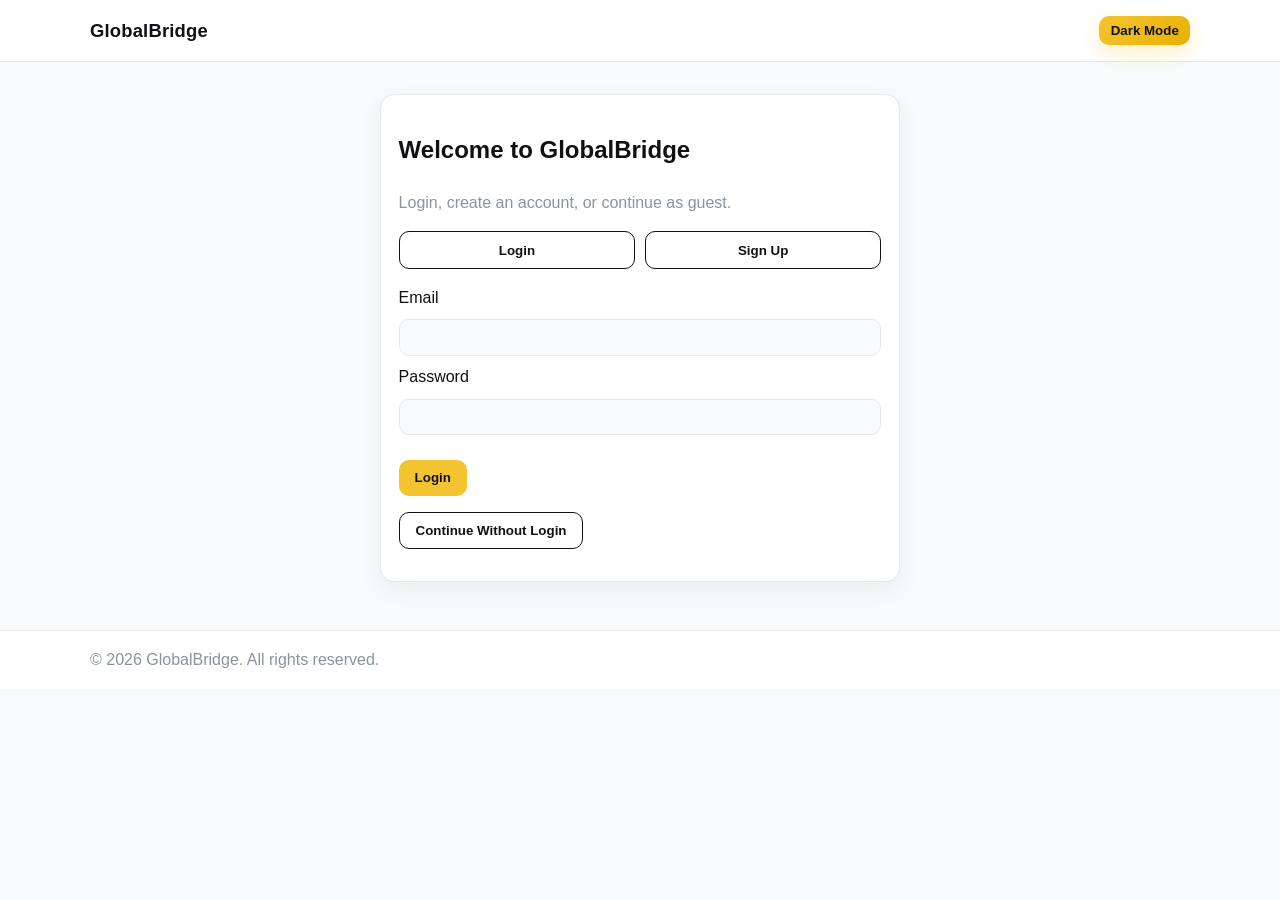
<file: index.html>
<!DOCTYPE html>
<html lang="en" data-theme="light">
  <head>
    <meta charset="UTF-8" />
    <meta name="viewport" content="width=device-width, initial-scale=1.0" />
    <title>GlobalBridge | Live Exchange & LLC Services</title>
    <link rel="stylesheet" href="styles.css" />
  </head>
  <body>
    <header class="site-header">
      <nav class="navbar container">
        <a class="brand" href="index.html">GlobalBridge</a>
        <button class="nav-toggle" id="navToggle" aria-label="Toggle navigation">Menu</button>
        <ul class="nav-links" id="navLinks">
          <li><a class="active" href="index.html">Home</a></li>
          <li><a href="services.html">LLC Services</a></li>
          <li><a href="rates.html">Currency Rates</a></li>
          <li><a href="about.html">About</a></li>
          <li><a href="contact.html">Contact</a></li>
          <li><a href="auth.html">Login / Sign Up</a></li>
        </ul>
        <button class="theme-toggle" id="themeToggle" aria-label="Toggle dark and light mode">
          <span id="themeText">Dark Mode</span>
        </button>
      </nav>
    </header>

    <main>
      <section class="hero container">
        <div>
          <h1>Live Currency Intelligence + LLC Business Setup</h1>
          <p>
            Track real-time currency exchange rates and launch your LLC through one integrated platform
            designed for global founders, freelancers, and remote teams.
          </p>
          <div class="hero-actions">
            <a class="btn btn-primary" href="rates.html">View Live Rates</a>
            <a class="btn btn-secondary" href="services.html">Explore LLC Services</a>
          </div>
        </div>
      </section>

      <section class="features container">
        <article class="card">
          <h2>Real-Time Rates</h2>
          <p>
            Select your base currency and compare rates for your preferred currencies instantly using
            up-to-date exchange APIs.
          </p>
        </article>
        <article class="card">
          <h2>LLC Formation Support</h2>
          <p>
            Choose the right package for registration, EIN support, documentation, and compliance guidance.
          </p>
        </article>
        <article class="card">
          <h2>Simple Navigation</h2>
          <p>
            Move quickly between exchange tools, service plans, and support pages with a clean, responsive
            navigation system.
          </p>
        </article>
      </section>
    </main>

    <footer class="site-footer">
      <div class="container">
        <p>&copy; 2026 GlobalBridge. All rights reserved.</p>
      </div>
    </footer>

    <script src="script.js"></script>
  </body>
</html>
</file>
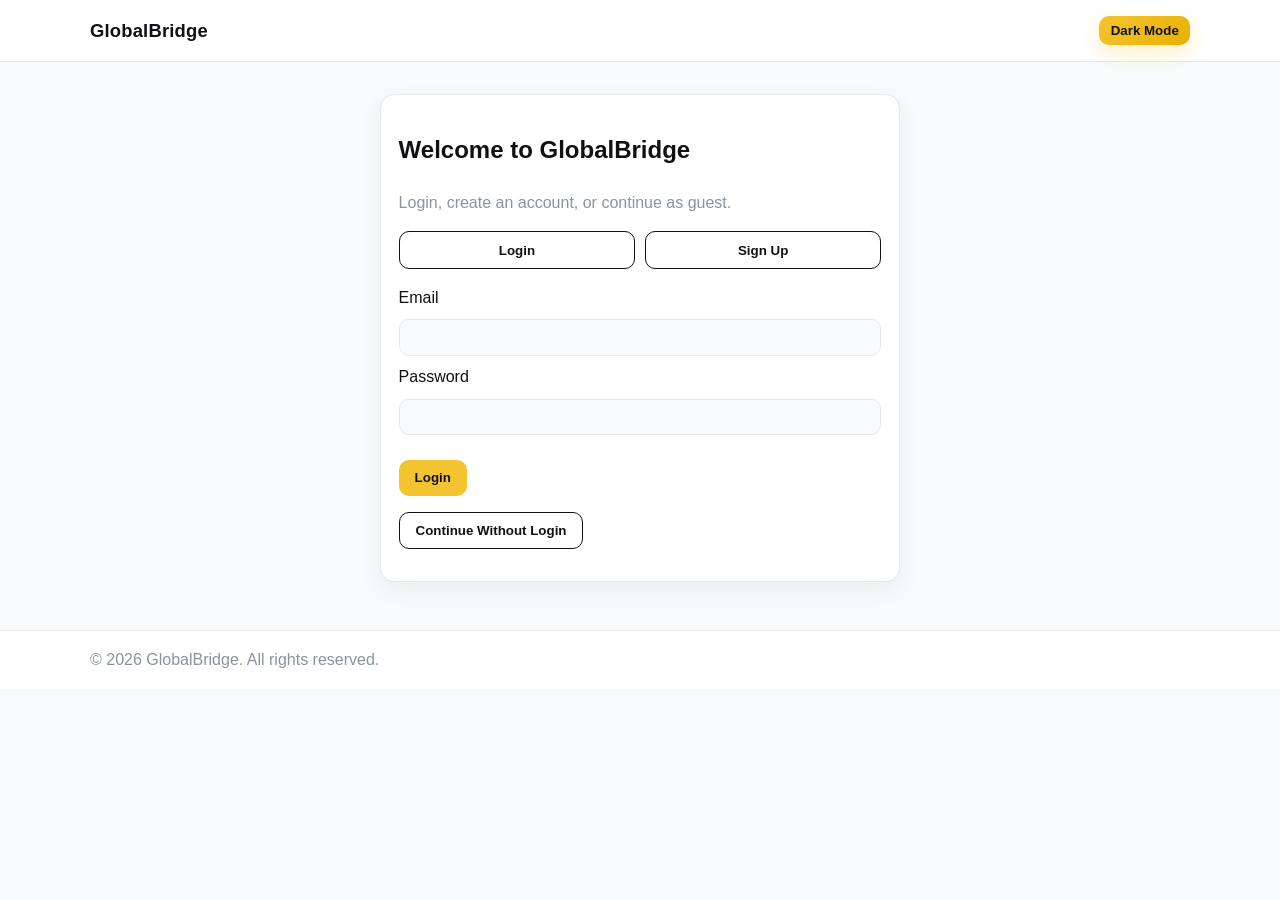
<file: about.html>
<!DOCTYPE html>
<html lang="en" data-theme="light">
  <head>
    <meta charset="UTF-8" />
    <meta name="viewport" content="width=device-width, initial-scale=1.0" />
    <title>About | GlobalBridge</title>
    <link rel="stylesheet" href="styles.css" />
  </head>
  <body>
    <header class="site-header">
      <nav class="navbar container">
        <a class="brand" href="index.html">GlobalBridge</a>
        <button class="nav-toggle" id="navToggle" aria-label="Toggle navigation">Menu</button>
        <ul class="nav-links" id="navLinks">
          <li><a href="index.html">Home</a></li>
          <li><a href="services.html">LLC Services</a></li>
          <li><a href="rates.html">Currency Rates</a></li>
          <li><a class="active" href="about.html">About</a></li>
          <li><a href="contact.html">Contact</a></li>
          <li><a href="auth.html">Login / Sign Up</a></li>
        </ul>
        <button class="theme-toggle" id="themeToggle" aria-label="Toggle dark and light mode">
          <span id="themeText">Dark Mode</span>
        </button>
      </nav>
    </header>

    <main class="container section">
      <h1>About GlobalBridge</h1>
      <p class="section-intro">
        We help people operate globally by combining financial visibility and business formation services in
        one practical platform.
      </p>
      <section class="card">
        <h2>Our Mission</h2>
        <p>
          Make international business easier by giving entrepreneurs access to live exchange data and trusted
          LLC setup support.
        </p>
      </section>
    </main>

    <footer class="site-footer">
      <div class="container">
        <p>&copy; 2026 GlobalBridge. All rights reserved.</p>
      </div>
    </footer>

    <script src="script.js"></script>
  </body>
</html>
</file>
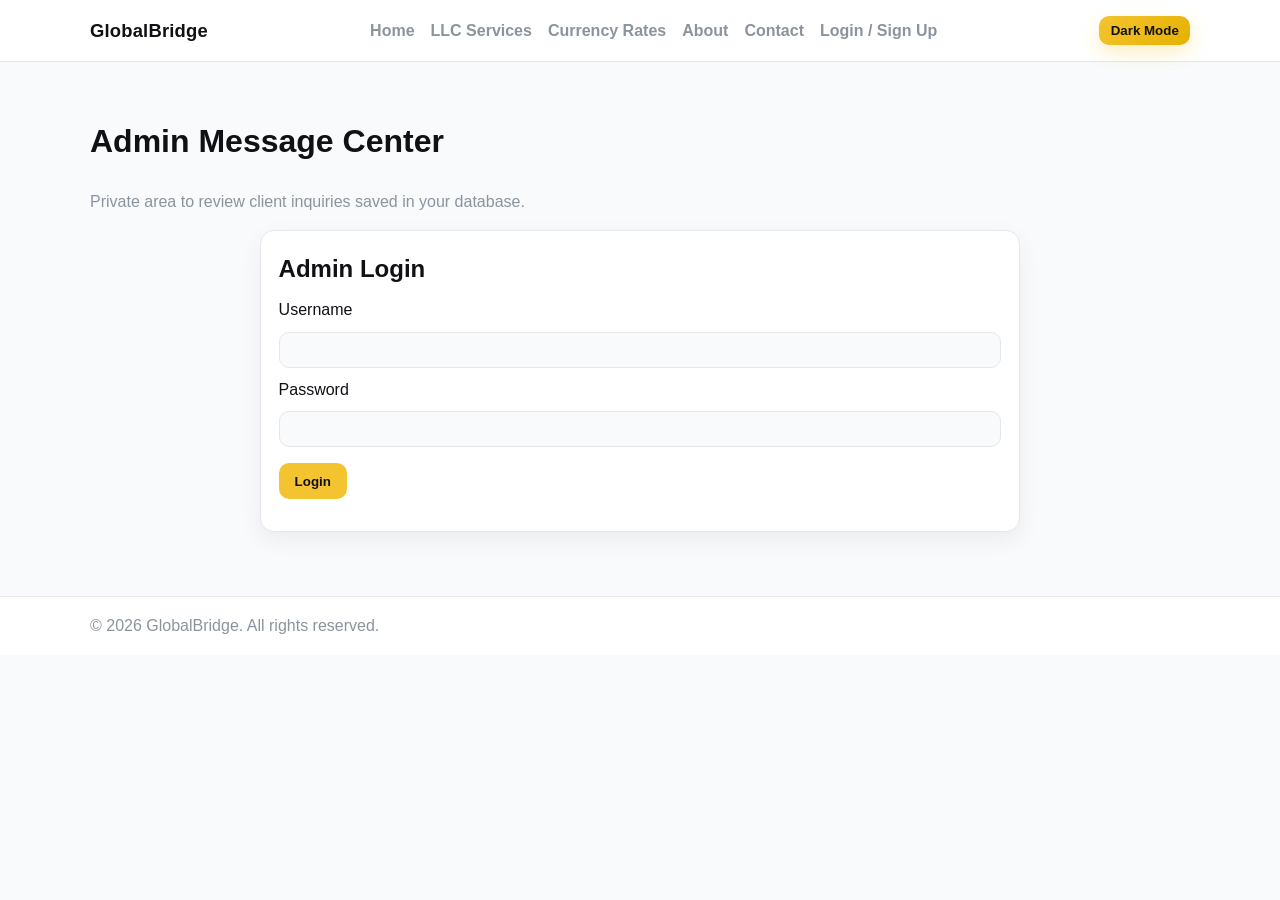
<file: admin.html>
<!DOCTYPE html>
<html lang="en" data-theme="light">
  <head>
    <meta charset="UTF-8" />
    <meta name="viewport" content="width=device-width, initial-scale=1.0" />
    <title>Admin Messages | GlobalBridge</title>
    <link rel="stylesheet" href="styles.css" />
  </head>
  <body>
    <header class="site-header">
      <nav class="navbar container">
        <a class="brand" href="index.html">GlobalBridge</a>
        <button class="nav-toggle" id="navToggle" aria-label="Toggle navigation">Menu</button>
        <ul class="nav-links" id="navLinks">
          <li><a href="index.html">Home</a></li>
          <li><a href="services.html">LLC Services</a></li>
          <li><a href="rates.html">Currency Rates</a></li>
          <li><a href="about.html">About</a></li>
          <li><a href="contact.html">Contact</a></li>
          <li><a href="auth.html">Login / Sign Up</a></li>
        </ul>
        <button class="theme-toggle" id="themeToggle" aria-label="Toggle dark and light mode">
          <span id="themeText">Dark Mode</span>
        </button>
      </nav>
    </header>

    <main class="container section">
      <h1>Admin Message Center</h1>
      <p class="section-intro">Private area to review client inquiries saved in your database.</p>

      <section class="card form-card" id="adminLoginCard">
        <h2>Admin Login</h2>
        <form id="adminLoginForm">
          <div class="form-grid">
            <label for="adminUsername">Username</label>
            <input id="adminUsername" type="text" required />
            <label for="adminPassword">Password</label>
            <input id="adminPassword" type="password" required />
          </div>
          <div class="form-actions">
            <button class="btn btn-primary" type="submit">Login</button>
          </div>
          <p id="adminStatus" class="contact-status" aria-live="polite"></p>
        </form>
      </section>

      <section class="card form-card hidden" id="adminMessagesCard">
        <h2>Stored Messages</h2>
        <div id="adminMessagesList" class="saved-messages"></div>
      </section>
    </main>

    <footer class="site-footer">
      <div class="container">
        <p>&copy; 2026 GlobalBridge. All rights reserved.</p>
      </div>
    </footer>

    <script src="script.js"></script>
  </body>
</html>
</file>
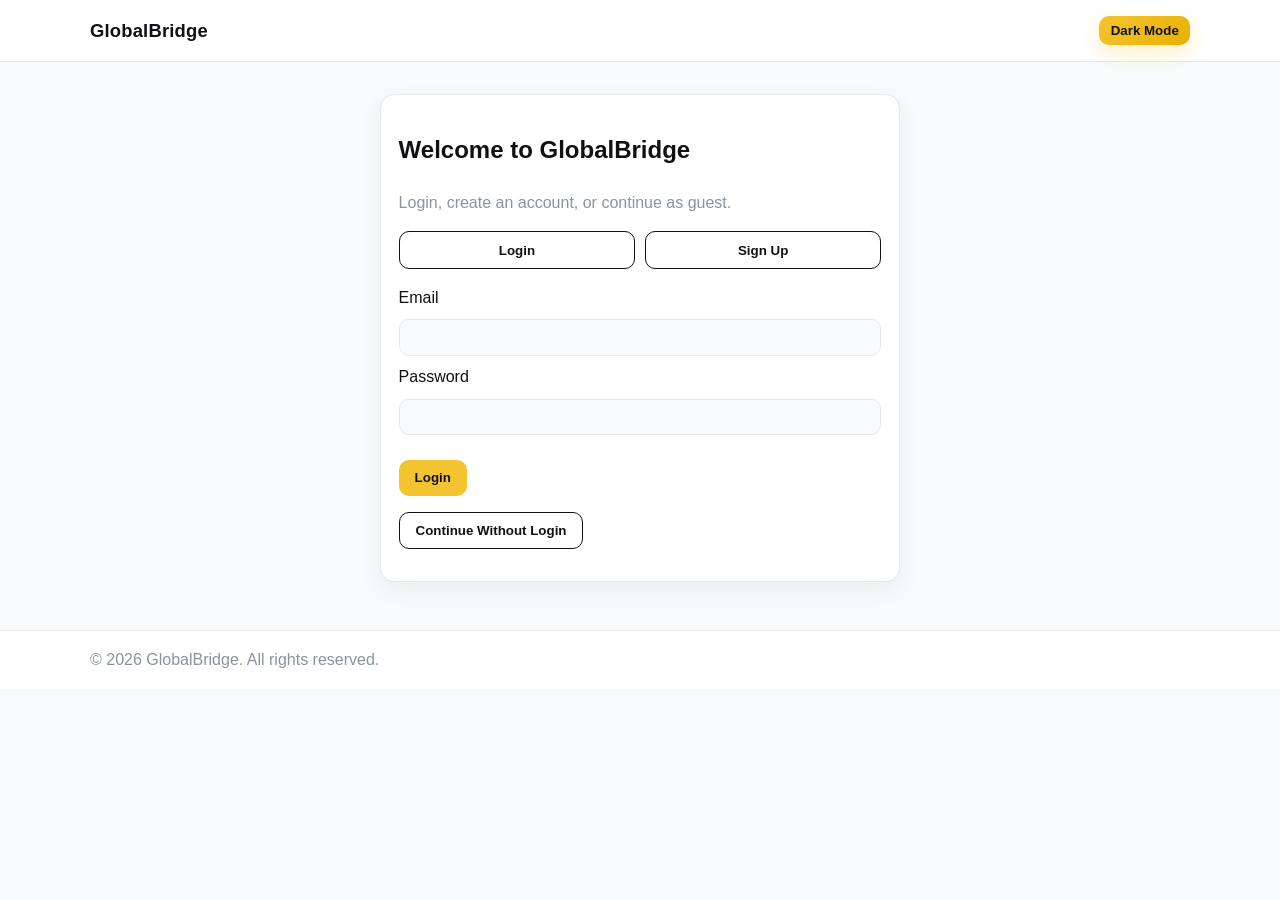
<file: auth.html>
<!DOCTYPE html>
<html lang="en" data-theme="light">
  <head>
    <meta charset="UTF-8" />
    <meta name="viewport" content="width=device-width, initial-scale=1.0" />
    <title>Login or Sign Up | GlobalBridge</title>
    <link rel="stylesheet" href="styles.css" />
  </head>
  <body>
    <header class="site-header">
      <nav class="navbar container">
        <a class="brand" href="index.html">GlobalBridge</a>
        <button class="theme-toggle" id="themeToggle" aria-label="Toggle dark and light mode">
          <span id="themeText">Dark Mode</span>
        </button>
      </nav>
    </header>

    <main class="container section">
      <section class="card auth-card">
        <h1>Welcome to GlobalBridge</h1>
        <p class="section-intro">Login, create an account, or continue as guest.</p>

        <div class="auth-tabs">
          <button id="showLogin" class="btn btn-secondary" type="button">Login</button>
          <button id="showSignup" class="btn btn-secondary" type="button">Sign Up</button>
        </div>

        <form id="loginForm" class="form-grid">
          <label for="loginEmail">Email</label>
          <input id="loginEmail" type="email" required />
          <label for="loginPassword">Password</label>
          <input id="loginPassword" type="password" required />
          <div class="form-actions">
            <button class="btn btn-primary" type="submit">Login</button>
          </div>
        </form>

        <form id="signupForm" class="form-grid hidden">
          <label for="signupName">Full Name</label>
          <input id="signupName" type="text" required />
          <label for="signupEmail">Email</label>
          <input id="signupEmail" type="email" required />
          <label for="signupPassword">Password (min 6 chars)</label>
          <input id="signupPassword" type="password" minlength="6" required />
          <div class="form-actions">
            <button class="btn btn-primary" type="submit">Create Account</button>
          </div>
        </form>

        <div class="form-actions">
          <button id="continueGuest" class="btn btn-secondary" type="button">Continue Without Login</button>
        </div>
        <p id="authStatus" class="contact-status" aria-live="polite"></p>
      </section>
    </main>

    <footer class="site-footer">
      <div class="container">
        <p>&copy; 2026 GlobalBridge. All rights reserved.</p>
      </div>
    </footer>

    <script src="script.js"></script>
  </body>
</html>
</file>
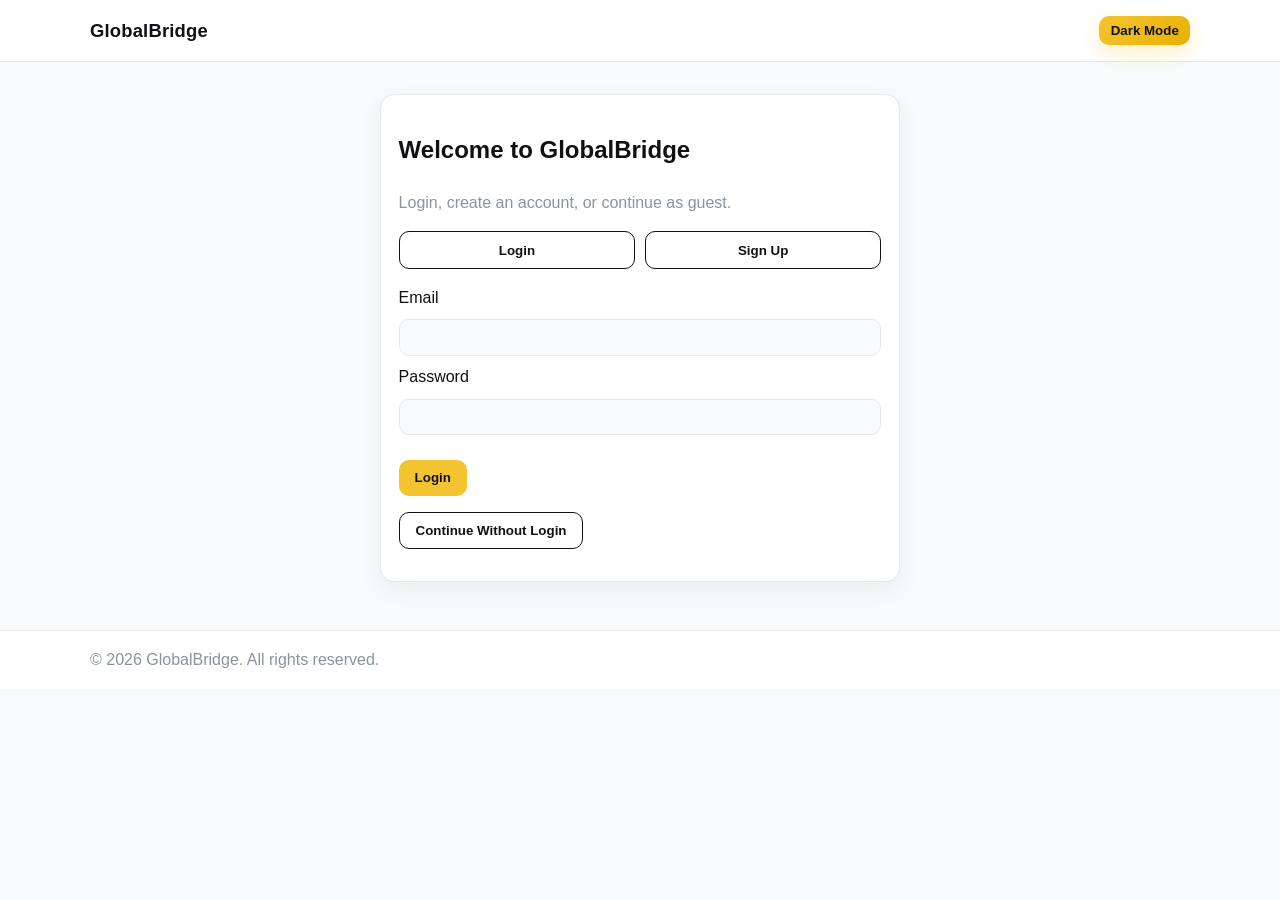
<file: contact.html>
<!DOCTYPE html>
<html lang="en" data-theme="light">
  <head>
    <meta charset="UTF-8" />
    <meta name="viewport" content="width=device-width, initial-scale=1.0" />
    <title>Contact | GlobalBridge</title>
    <link rel="stylesheet" href="styles.css" />
  </head>
  <body>
    <header class="site-header">
      <nav class="navbar container">
        <a class="brand" href="index.html">GlobalBridge</a>
        <button class="nav-toggle" id="navToggle" aria-label="Toggle navigation">Menu</button>
        <ul class="nav-links" id="navLinks">
          <li><a href="index.html">Home</a></li>
          <li><a href="services.html">LLC Services</a></li>
          <li><a href="rates.html">Currency Rates</a></li>
          <li><a href="about.html">About</a></li>
          <li><a class="active" href="contact.html">Contact</a></li>
          <li><a href="auth.html">Login / Sign Up</a></li>
        </ul>
        <button class="theme-toggle" id="themeToggle" aria-label="Toggle dark and light mode">
          <span id="themeText">Dark Mode</span>
        </button>
      </nav>
    </header>

    <main class="container section">
      <h1>Contact Us</h1>
      <p class="section-intro">
        Tell us your preferred country of formation and target timeline. We will recommend a package.
      </p>

      <section class="card form-card">
        <form id="contactForm">
          <div class="form-grid">
            <label for="fullName">Full Name</label>
            <input id="fullName" type="text" placeholder="Your name" required />
            <label for="emailAddress">Email</label>
            <input id="emailAddress" type="email" placeholder="you@example.com" required />
            <label for="message">Message</label>
            <textarea id="message" rows="5" placeholder="Tell us about your business goals" required></textarea>
          </div>
          <div class="form-actions">
            <button class="btn btn-primary" type="submit">Submit Inquiry</button>
          </div>
          <p id="contactStatus" class="contact-status" aria-live="polite"></p>
        </form>
      </section>

    </main>

    <footer class="site-footer">
      <div class="container">
        <p>&copy; 2026 GlobalBridge. All rights reserved.</p>
      </div>
    </footer>

    <script src="script.js"></script>
  </body>
</html>
</file>
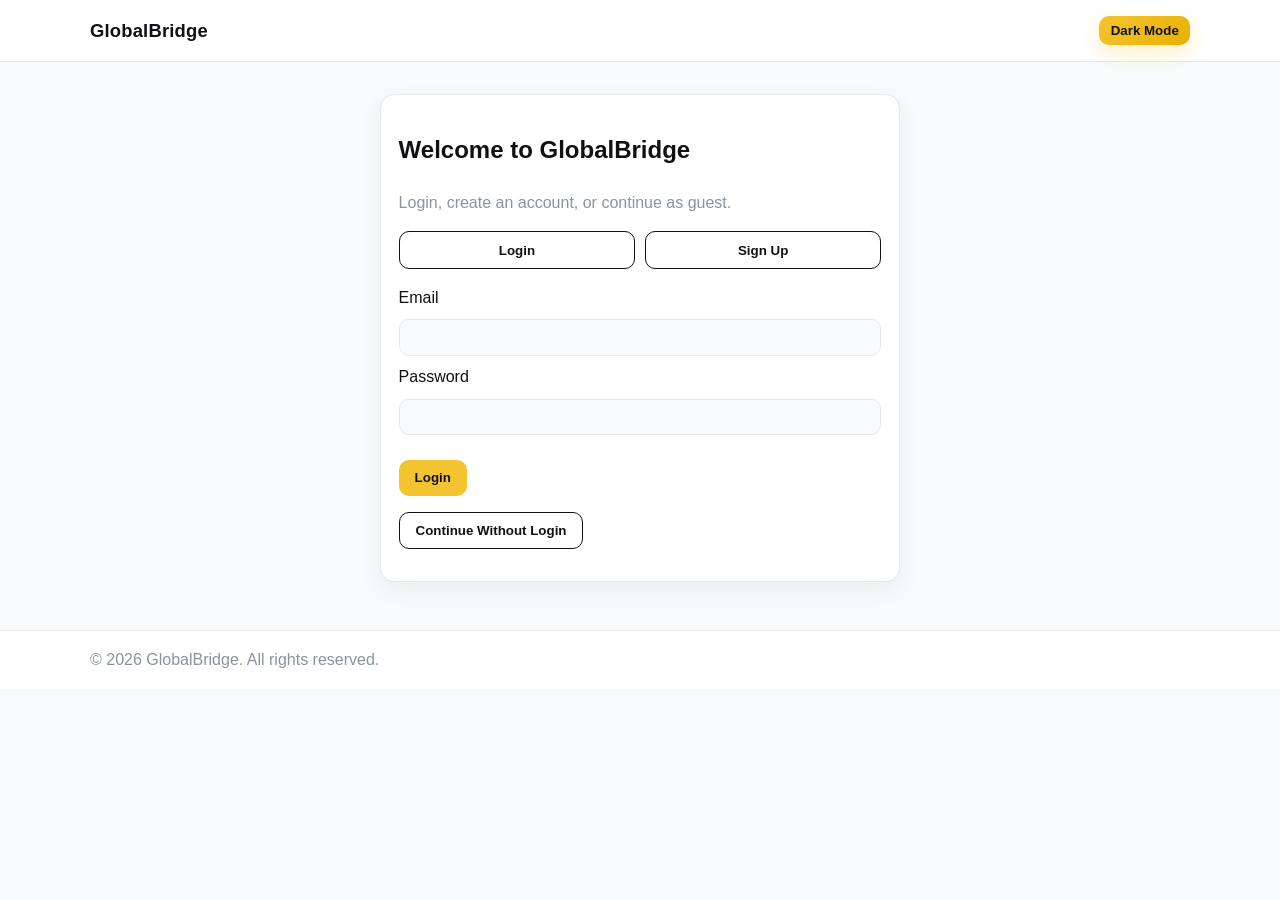
<file: rates.html>
<!DOCTYPE html>
<html lang="en" data-theme="light">
  <head>
    <meta charset="UTF-8" />
    <meta name="viewport" content="width=device-width, initial-scale=1.0" />
    <title>Currency Rates | GlobalBridge</title>
    <link rel="stylesheet" href="styles.css" />
  </head>
  <body>
    <header class="site-header">
      <nav class="navbar container">
        <a class="brand" href="index.html">GlobalBridge</a>
        <button class="nav-toggle" id="navToggle" aria-label="Toggle navigation">Menu</button>
        <ul class="nav-links" id="navLinks">
          <li><a href="index.html">Home</a></li>
          <li><a href="services.html">LLC Services</a></li>
          <li><a class="active" href="rates.html">Currency Rates</a></li>
          <li><a href="about.html">About</a></li>
          <li><a href="contact.html">Contact</a></li>
          <li><a href="auth.html">Login / Sign Up</a></li>
        </ul>
        <button class="theme-toggle" id="themeToggle" aria-label="Toggle dark and light mode">
          <span id="themeText">Dark Mode</span>
        </button>
      </nav>
    </header>

    <main class="container section">
      <h1>Live Currency Exchange Rates</h1>
      <p class="section-intro">Choose a base currency and compare rates for your selected currencies.</p>

      <section class="card form-card">
        <form id="ratesForm">
          <div class="form-grid">
            <label for="amountValue">Amount</label>
            <input id="amountValue" type="number" min="0" step="0.01" value="1" required />

            <label for="baseCurrency">Base Currency</label>
            <select id="baseCurrency" required>
              <option value="USD">USD</option>
              <option value="EUR">EUR</option>
              <option value="GBP">GBP</option>
              <option value="AED">AED</option>
              <option value="AFN">AFN</option>
            </select>

            <label for="targetCurrencies">Target Currencies</label>
            <select id="targetCurrencies" multiple size="8" required>
              <option value="USD">USD</option>
              <option value="EUR">EUR</option>
              <option value="GBP">GBP</option>
              <option value="AED">AED</option>
              <option value="AFN">AFN</option>
              <option value="CAD">CAD</option>
              <option value="JPY">JPY</option>
              <option value="PKR">PKR</option>
              <option value="INR">INR</option>
              <option value="CNY">CNY</option>
            </select>
          </div>
          <div class="form-actions">
            <button class="btn btn-primary" type="submit">Get Live Rates</button>
          </div>
        </form>
      </section>

      <section class="card rates-result" id="ratesResult">
        <h2>Results</h2>
        <p id="statusText">Select currencies and click "Get Live Rates".</p>
        <ul id="ratesList"></ul>
      </section>
    </main>

    <footer class="site-footer">
      <div class="container">
        <p>&copy; 2026 GlobalBridge. All rights reserved.</p>
      </div>
    </footer>

    <script src="script.js"></script>
  </body>
</html>
</file>
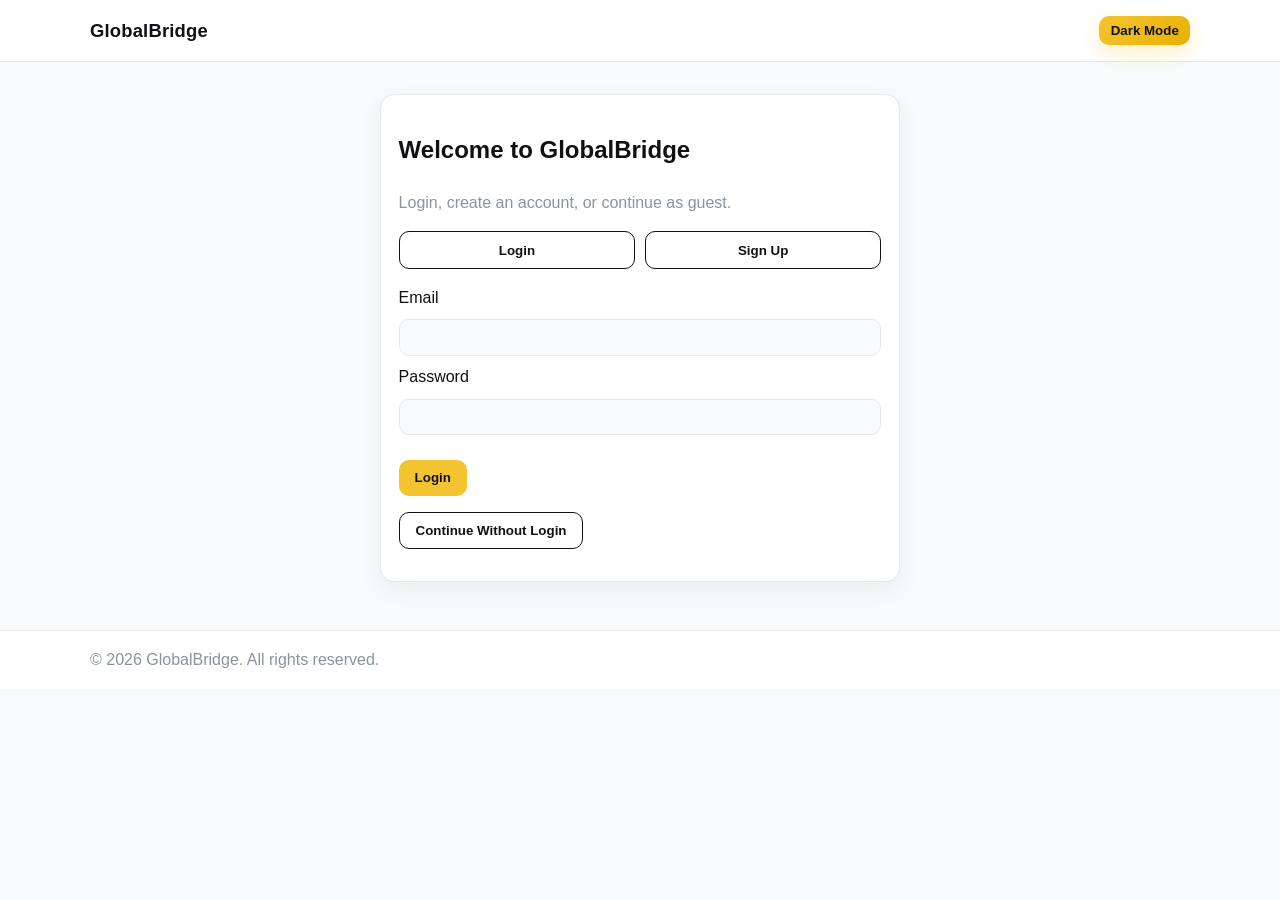
<file: services.html>
<!DOCTYPE html>
<html lang="en" data-theme="light">
  <head>
    <meta charset="UTF-8" />
    <meta name="viewport" content="width=device-width, initial-scale=1.0" />
    <title>LLC Services | GlobalBridge</title>
    <link rel="stylesheet" href="styles.css" />
  </head>
  <body>
    <header class="site-header">
      <nav class="navbar container">
        <a class="brand" href="index.html">GlobalBridge</a>
        <button class="nav-toggle" id="navToggle" aria-label="Toggle navigation">Menu</button>
        <ul class="nav-links" id="navLinks">
          <li><a href="index.html">Home</a></li>
          <li><a class="active" href="services.html">LLC Services</a></li>
          <li><a href="rates.html">Currency Rates</a></li>
          <li><a href="about.html">About</a></li>
          <li><a href="contact.html">Contact</a></li>
          <li><a href="auth.html">Login / Sign Up</a></li>
        </ul>
        <button class="theme-toggle" id="themeToggle" aria-label="Toggle dark and light mode">
          <span id="themeText">Dark Mode</span>
        </button>
      </nav>
    </header>

    <main class="container section">
      <h1>LLC Business Services</h1>
      <p class="section-intro">
        End-to-end support for company formation, compliance, and business operations.
      </p>

      <section class="features">
        <article class="card">
          <h2>Starter LLC Package</h2>
          <p>Business name check, filing support, and document preparation for first-time founders.</p>
        </article>
        <article class="card">
          <h2>Growth Package</h2>
          <p>EIN guidance, registered agent setup, and operating agreement support for scaling teams.</p>
        </article>
        <article class="card">
          <h2>Compliance Package</h2>
          <p>Annual report reminders, renewals assistance, and multi-state compliance consulting.</p>
        </article>
      </section>
    </main>

    <footer class="site-footer">
      <div class="container">
        <p>&copy; 2026 GlobalBridge. All rights reserved.</p>
      </div>
    </footer>

    <script src="script.js"></script>
  </body>
</html>
</file>
<file: styles.css>
:root {
  --c-black: #0f1115;
  --c-yellow: #f4c430;
  --c-white: #f8fafc;
  --c-slate: #1f2937;
  --c-gray: #8b949e;
  --bg: var(--c-white);
  --surface: #ffffff;
  --text: var(--c-black);
  --muted: var(--c-gray);
  --brand: var(--c-yellow);
  --brand-2: #e6b100;
  --border: #e5e7eb;
}

[data-theme="dark"] {
  --bg: var(--c-black);
  --surface: #171a20;
  --text: var(--c-white);
  --muted: #b4bcc7;
  --brand: var(--c-yellow);
  --brand-2: #e6b100;
  --border: #2a3039;
}

* {
  box-sizing: border-box;
}

html {
  scroll-behavior: smooth;
}

body {
  margin: 0;
  font-family: "Segoe UI", Tahoma, Geneva, Verdana, sans-serif;
  background: var(--bg);
  color: var(--text);
  line-height: 1.6;
  opacity: 0;
  transform: translateY(8px);
  transition: opacity 0.35s ease, transform 0.35s ease;
}

body.page-loaded {
  opacity: 1;
  transform: translateY(0);
}

body.page-leaving {
  opacity: 0;
  transform: translateY(-6px);
}

.container {
  width: min(1100px, 92%);
  margin: 0 auto;
}

.site-header {
  position: sticky;
  top: 0;
  background: color-mix(in srgb, var(--surface) 88%, transparent);
  backdrop-filter: blur(10px);
  border-bottom: 1px solid var(--border);
  z-index: 10;
}

.navbar {
  display: flex;
  align-items: center;
  justify-content: space-between;
  gap: 1rem;
  padding: 1rem 0;
}

.brand {
  color: var(--text);
  text-decoration: none;
  font-weight: 800;
  font-size: 1.15rem;
  letter-spacing: 0.2px;
}

.nav-links {
  display: flex;
  align-items: center;
  gap: 1rem;
  list-style: none;
  margin: 0;
  padding: 0;
}

.nav-links a {
  position: relative;
  text-decoration: none;
  color: var(--muted);
  font-weight: 600;
  transition: color 0.2s ease;
}

.nav-links a::after {
  content: "";
  position: absolute;
  left: 0;
  bottom: -4px;
  width: 100%;
  height: 2px;
  background: var(--brand);
  transform: scaleX(0);
  transform-origin: left;
  transition: transform 0.25s ease;
}

.nav-links a.active,
.nav-links a:hover {
  color: var(--brand);
}

.nav-links a.active::after,
.nav-links a:hover::after {
  transform: scaleX(1);
}

.theme-toggle,
.nav-toggle {
  border: 1px solid var(--border);
  background: var(--surface);
  color: var(--text);
  padding: 0.45rem 0.7rem;
  border-radius: 10px;
  cursor: pointer;
}

.theme-toggle {
  background: linear-gradient(135deg, var(--brand), var(--brand-2));
  color: var(--c-black);
  border: 0;
  font-weight: 700;
  box-shadow: 0 8px 20px rgba(244, 196, 48, 0.28);
  transition: transform 0.2s ease, box-shadow 0.2s ease, filter 0.2s ease;
}

.theme-toggle:hover {
  transform: translateY(-1px) scale(1.02);
  box-shadow: 0 10px 24px rgba(244, 196, 48, 0.38);
  filter: brightness(1.03);
}

.theme-toggle:active {
  transform: translateY(0);
}

.nav-toggle {
  display: none;
}

.hero {
  padding: 4rem 0 2.5rem;
  position: relative;
}

.hero::before {
  content: "";
  position: absolute;
  inset: 1.2rem 0 auto;
  height: 220px;
  background: radial-gradient(circle at 10% 20%, color-mix(in srgb, var(--brand) 35%, transparent), transparent 60%);
  z-index: -1;
}

.hero h1 {
  font-size: clamp(1.8rem, 4vw, 2.8rem);
  margin-bottom: 0.8rem;
  letter-spacing: -0.02em;
  max-width: 20ch;
}

.hero p,
.section-intro {
  color: var(--muted);
  max-width: 70ch;
}

.hero-actions {
  display: flex;
  gap: 0.8rem;
  margin-top: 1.2rem;
}

.btn {
  display: inline-block;
  text-decoration: none;
  border: 0;
  border-radius: 10px;
  padding: 0.65rem 1rem;
  font-weight: 600;
  cursor: pointer;
}

.btn-primary {
  background: var(--brand);
  color: var(--c-black);
}

.btn-primary:hover {
  background: var(--brand-2);
}

.btn-secondary {
  background: transparent;
  color: var(--text);
  border: 1px solid var(--text);
}

.section {
  padding: 2rem 0 3rem;
}

.features {
  display: grid;
  gap: 1rem;
  grid-template-columns: repeat(auto-fit, minmax(230px, 1fr));
  margin: 1rem 0 2.5rem;
}

.card {
  background: var(--surface);
  border: 1px solid var(--border);
  border-radius: 14px;
  padding: 1rem 1.1rem;
  box-shadow: 0 8px 24px rgba(15, 17, 21, 0.06);
}

.card h2 {
  margin-top: 0.2rem;
  margin-bottom: 0.55rem;
}

.card p {
  margin-top: 0;
}

.reveal {
  opacity: 0;
  transform: translateY(24px);
  transition: opacity 0.65s ease, transform 0.65s ease;
}

.reveal.visible {
  opacity: 1;
  transform: translateY(0);
}

.form-card {
  margin: 1rem 0;
}

.form-card,
.rates-result {
  max-width: 760px;
  margin-left: auto;
  margin-right: auto;
}

.form-grid {
  display: grid;
  gap: 0.55rem;
}

input,
textarea,
select {
  border: 1px solid var(--border);
  border-radius: 10px;
  background: var(--bg);
  color: var(--text);
  padding: 0.6rem 0.7rem;
  transition: border-color 0.2s ease, box-shadow 0.2s ease;
}

input:focus,
textarea:focus,
select:focus {
  outline: none;
  border-color: var(--brand);
  box-shadow: 0 0 0 3px color-mix(in srgb, var(--brand) 25%, transparent);
}

select[multiple] {
  min-height: 180px;
}

.form-actions {
  margin-top: 1rem;
}

.rates-result ul {
  margin: 0.8rem 0 0;
  padding-left: 1.2rem;
}

.contact-status {
  margin-top: 0.75rem;
  font-weight: 600;
  color: var(--c-slate);
}

.saved-messages {
  display: grid;
  gap: 0.75rem;
}

.message-item {
  border: 1px solid var(--border);
  border-radius: 12px;
  padding: 0.75rem 0.85rem;
  background: color-mix(in srgb, var(--surface) 92%, var(--bg));
}

.message-item p {
  margin: 0.35rem 0 0;
}

.message-meta {
  color: var(--muted);
  font-size: 0.92rem;
}

.hidden {
  display: none;
}

.auth-card {
  max-width: 520px;
  margin: 0 auto;
}

.auth-tabs {
  display: flex;
  gap: 0.6rem;
  margin-bottom: 1rem;
}

.auth-tabs .btn {
  flex: 1;
}

.site-footer {
  border-top: 1px solid var(--border);
  padding: 1rem 0;
  background: var(--surface);
}

.site-footer p {
  margin: 0;
  color: var(--muted);
}

@media (max-width: 820px) {
  .navbar {
    flex-wrap: wrap;
    row-gap: 0.65rem;
  }

  .theme-toggle {
    margin-left: auto;
  }

  .nav-toggle {
    display: inline-block;
  }

  .nav-links {
    display: none;
    position: absolute;
    right: 4%;
    top: 70px;
    flex-direction: column;
    align-items: flex-start;
    width: 210px;
    background: var(--surface);
    border: 1px solid var(--border);
    border-radius: 10px;
    padding: 0.9rem;
  }

  .nav-links.open {
    display: flex;
  }

  .hero-actions {
    flex-wrap: wrap;
  }
}

@media (max-width: 640px) {
  .container {
    width: 94%;
  }

  .section {
    padding: 1.6rem 0 2.2rem;
  }

  .card {
    padding: 0.9rem 0.95rem;
  }

  .hero h1 {
    font-size: clamp(1.55rem, 8vw, 2rem);
    max-width: 100%;
  }

  .auth-tabs {
    flex-direction: column;
  }

  .hero-actions .btn {
    width: 100%;
    text-align: center;
  }

  .form-card,
  .rates-result {
    max-width: 100%;
  }

  select[multiple] {
    min-height: 150px;
  }
}

@media (min-width: 821px) and (max-width: 1100px) {
  .container {
    width: 93%;
  }
}
</file>
